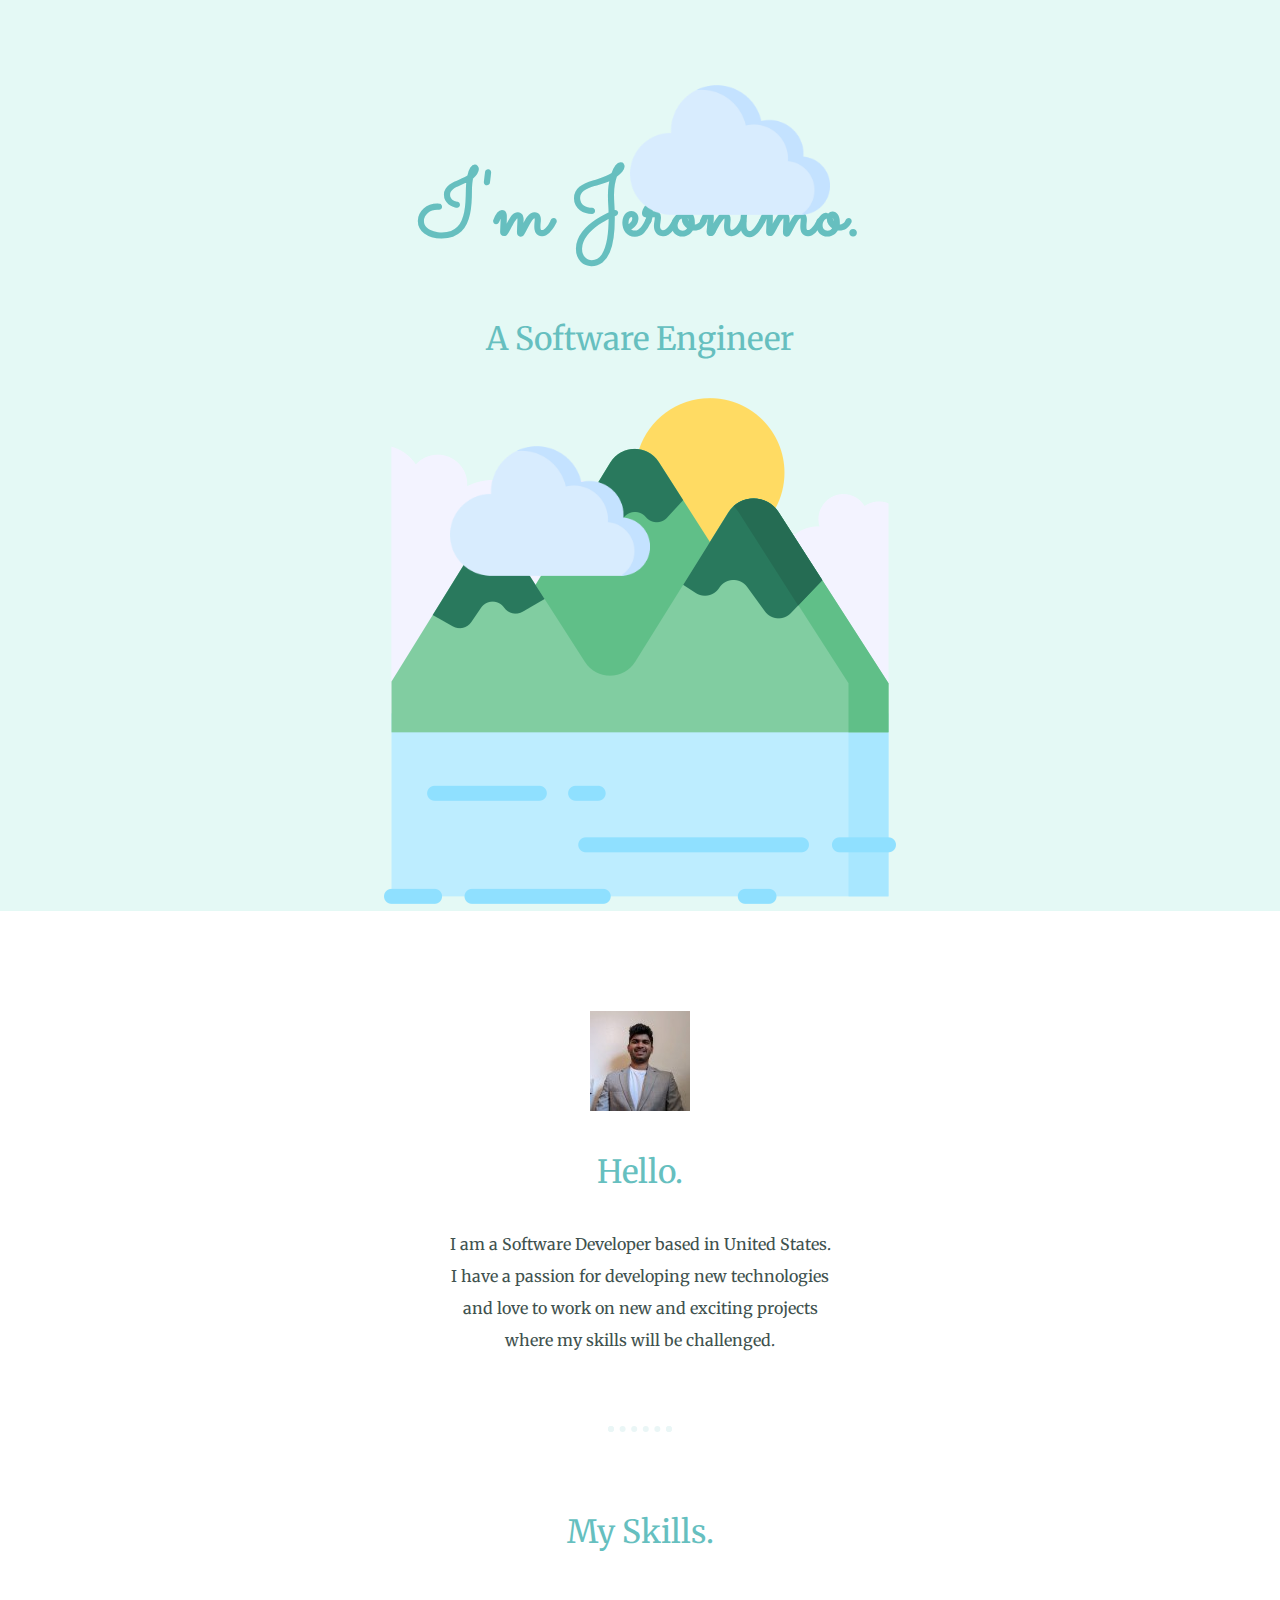
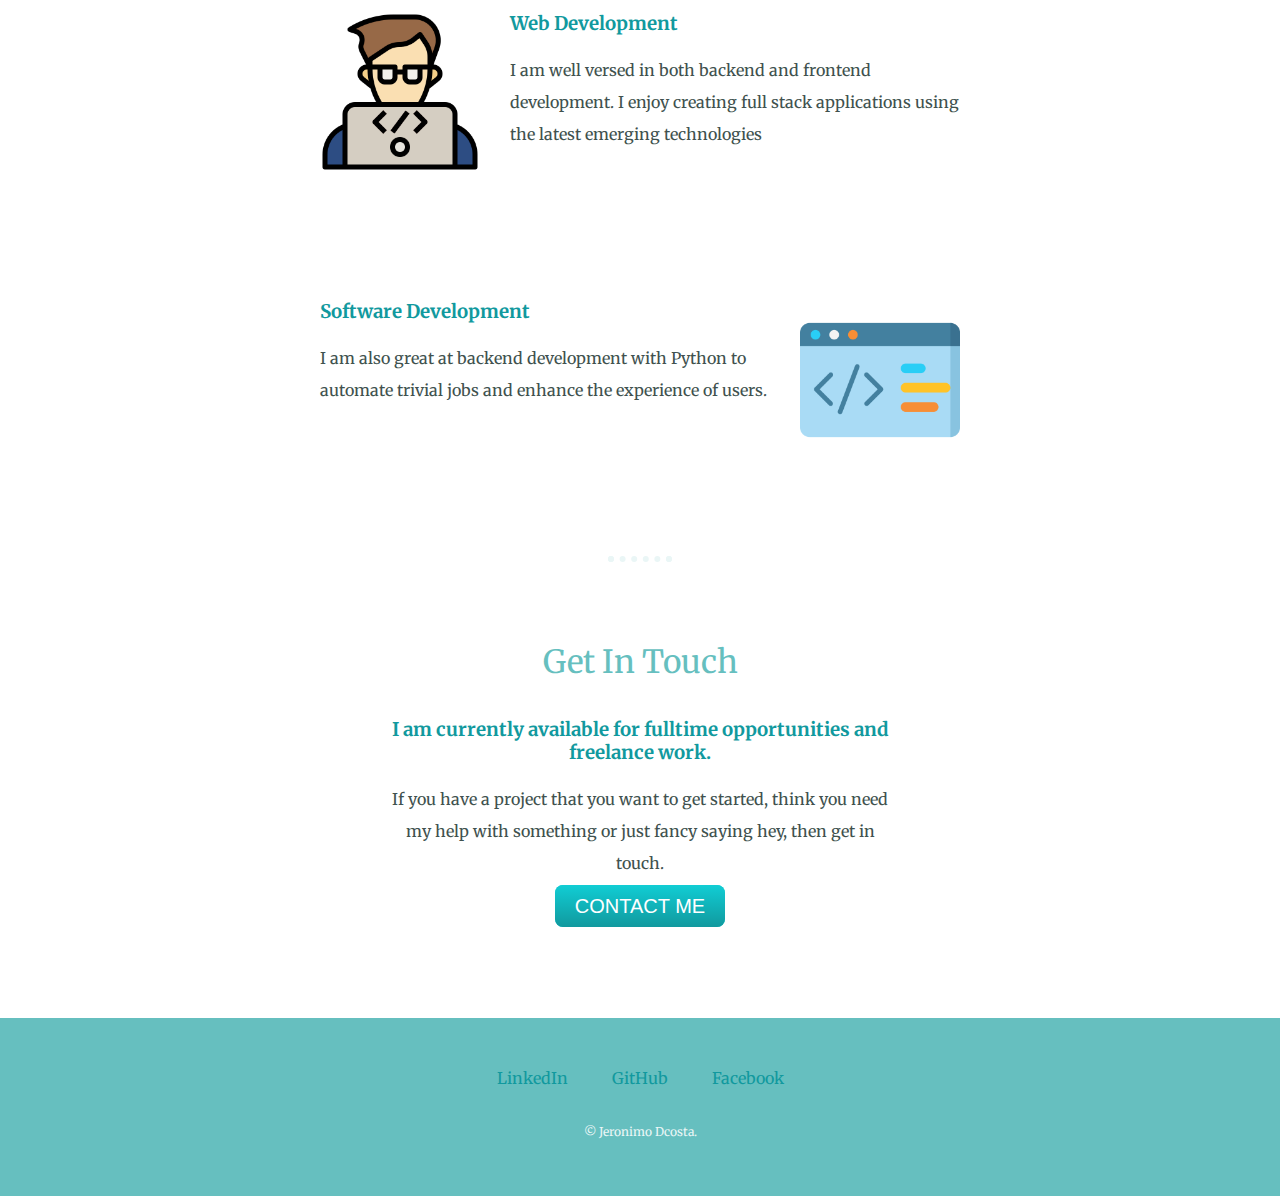
<file: index.html>
<!DOCTYPE html>
<html lang="en">
    <head>
        <meta charset="UTF-8">
        <meta http-equiv="X-UA-Compatible" content="IE=edge">
        <meta name="viewport" content="width=device-width, initial-scale=1.0">
        <title>Jeronimo's Website</title>
        <link rel="preconnect" href="https://fonts.googleapis.com">
        <link rel="preconnect" href="https://fonts.gstatic.com" crossorigin>
        <link href="https://fonts.googleapis.com/css2?family=Merriweather&family=Montserrat&family=Sacramento&display=swap" rel="stylesheet">
        <link rel="icon" href="./media/favicons/favicon.ico">
        <link rel="stylesheet" href="./media/css/style.css">
    </head>
    <body>
        <div class="top-container">
            <img class="top-cloud" src="./media/images/flaticons/cloud-computing.png" alt="cloud-image">
            <h1>I'm Jeronimo.</h1>
            <h2>A Software Engineer</h2>
            <img class="bottom-cloud" src="./media/images/flaticons/cloud-computing.png" alt="cloud-image">
            <img src="./media/images/flaticons/mountain.png" alt="snow-capped-mountain-image">
        </div>
        <div class="middle-container">
            <div class="profile">
                <img src="./media/myimage1.jpeg" alt="profile-picture">
                <h2>Hello.</h2>
                <p class="intro">I am a Software Developer based in United States. I have a passion for developing new technologies
                    and love to work on new and exciting projects where my skills will be challenged.
                </p>
            </div>
            <hr>
            <div class="skills">
                <h2>My Skills.</h2>
                <div class="skill-row">
                    <img class="skill-1-image" src="./media/images/flaticons/coding.png" alt="Web development icons created by surang - Flaticon">
                    <h3>Web Development</h3>
                    <p class="skill-1-description">I am well versed in both backend and frontend development. I enjoy creating full stack
                        applications using the latest emerging technologies
                    </p>
                </div>
                <div class="skill-row">
                    <img class="skill-2-image" src="./media/images/flaticons/code.png" alt="Code icons created by Freepik - Flaticon">
                    <h3>Software Development</h3>
                    <p class="skill-2-description">I am also great at backend development with Python to automate trivial jobs and 
                        enhance the experience of users.</p>
                </div>
            </div>
            <hr>
            <div class="contact-me">
                <h2>Get In Touch</h2>
                <h3>I am currently available for fulltime opportunities and freelance work.</h3>
                <p>If you have a project that you want to get started, think you need my help with something or just fancy saying hey, then get in touch.</p>
                <a class="btn" href="mailto:dcosta.j17@gmail.com">CONTACT ME</a>
            </div>
        </div>
          
          
          <div class="bottom-container">
            <a class="footer-link" href="https://www.linkedin.com/in/jeronim0/">LinkedIn</a>
            <a class="footer-link" href="https://github.com/jeronimo1708">GitHub</a>
            <a class="footer-link" href="https://www.facebook.com/jeronimo.dcosta/">Facebook</a>
            <p class="copyright">© Jeronimo Dcosta.</p>
          </div>
          

    </body>







        <!-- <table cellspacing = 20>
            <tr>
                <td><img class="profile-pic" src="./media/myimage1.jpeg" alt="Jeronimo's profile picture"></td>
                <td><h1>Jeronimo Dcosta</h1>
                    <p><a href="https://www.linkedin.com/in/jeronim0/" target="_blank">LinkedIn</a></p>
                    <p><a href="https://github.com/jeronimo1708" target="_blank">GitHub</a></p>
                    <p><em>Software Development Engineer at <strong>Utah State University</strong></em></p></td>
            </tr>
        </table>
        
        
        <p> I am a software developer at the Utah Climate Center where I am working on a project to create forecast charts of the rate of 
            evapotranspiration by extracting weather data. I am at this role for 6 months.

            I did my bachelors in Business Management Studies from the University of Mumbai and I am currently doing my Masters 
            in Management Information System at Utah State University. From the time when I was introduced to computers I took a 
            deep interest in them and I always wanted to learn how things work on a deeper level. I understood the basic concepts 
            and in order to know more about this domain I took up an Intro to Python course along with a MYSQL course from udemy 
            alongside my bachelors. I also read about object oriented programming and the basics of computer science principles like DSA, 
            Time complexity, space complexity of algorithms.</p>  
        <hr>   
        <h3>Professional Experience</h3>
            <table>
                <thead>
                    <tr>
                        <th>Experience</th>
                        <th>Dates</th>
                    </tr>
                </thead>
                <tbody>
                    <tr>
                        <td>Utah Climate Center (Software Development Engineer)</td>
                        <td>Logan, Utah | October to Present</td>
                    </tr>
                    <tr>
                        <td>ASPIRE Research Lab (Graduate Research Assistant)</td>
                        <td>Logan, Utah | March to October 2021</td>
                    </tr>
                    <tr>
                        <td>EclinicalWorks (Software Development Engineer)</td>
                        <td>Mumbai, India | July 2018 to December 2020</td>
                    </tr>
                </tbody>
                
            </table>
        <h4>Utah Climate Center (Software Development Engineer)</h4>
            <ul>
                <li>Developed a program using Beautiful Soup to automate data ingestion of hourly weather data from the National
                    Centers for Environmental Prediction website. This program dropped the time spent for data download by 55%.</li>
                <li>Created a system to push metadata of the downloaded data to a PostgreSQL database to avoid data
                    inconsistencies. Reduced duplicate data downloads by 100%.</li>
                <li>Automated the ETL workflow - data download, extraction of NetCDF from Grib2, and adding ET data to NetCDF.</li>
                <li>Created line charts to forecast the rate of evapotranspiration (ET) using (Tableau) with an accuracy of 74%.</li>
            </ul>

        <h4>ASPIRE Research Lab (Graduate Research Assistant)</h4>
            <ul>
                <li>Explored and analyzed Electric vehicle datasets using Pandas, Preprocessed data and created visualizations
                    (Matplotlib, Tableau) for EV datasets to collect insights for creating Qualtrics surveys.</li>
                <li>Researched Electric vehicle journals to understand consumer perception towards Electric Vehicle's. Created
                    written documents summarizing the work done in 437 research papers to find the current gaps in research.</li>
                <li>Collected nationwide data using Qualtrics surveys, analyzed the new dataset applying sentiment analysis
                    (NLP) to understand the role marketing messages play in the adoption of Electric vehicles.</li>
            </ul>

        <h4>EclinicalWorks (Software Development Engineer)</h4>
            <ul>
                <li>Provided a POC for a fraud detection model to prevent claim-based fraud. Developed a ML model (Logistic
                    Regression) to detect anomalies using historical data and trends of a practice.</li>
                <li>Worked with the web development team in an AGILE (CI/CD) environment to build a HIPPA compliant EMR
                    application (appointment scheduling) for multiple web browsers (Chrome, Internet Explorer, Mozilla Firefox and
                    Safari) using Node.js, HTML, CSS, Bootstrap, JavaScript and a PostgreSQL database.</li>
            </ul>
        <hr>
        <h3>My Skills</h3>
        <table cellspacing=20>
            <tr>
                <td>
                    <table>
                        <tr>
                            <td>Python</td>
                            <td>⭐⭐⭐⭐</td> 
                        </tr>
                        <tr>
                            <td>JavaScript</td>
                            <td>⭐⭐⭐</td> 
                        </tr>
                    </table>                    
                </td>
                <td>
                    <table>
                        <tr>
                            <td>Python</td>
                            <td>⭐⭐⭐⭐</td> 
                        </tr>
                        <tr>
                            <td>JavaScript</td>
                            <td>⭐⭐⭐</td> 
                        </tr>
                    </table>
                </td>              
            </tr>
        </table>
        <hr>
        <table cellspacing="15">
            <tr>
                <td><h1><a href="./hobbies.html" target="_blank">My Hobbies</a></h1></td>
                <td><h1><a href="./contact.html" target="_blank">Contact Me</a></h1></td>
            </tr>
        </table>
    </body> -->
</html>
</file>
<file: media/css/style.css>
body {
    color: #40514E;
    font-family: 'Merriweather', serif;
    margin: 0;    
    text-align: center;    
}

h1 {
    font-family: 'Sacramento', cursive;
    font-size: 5.625rem;
    color: #66BFBF;
    margin: 50px auto 0 auto;
    
}

h2 {
    color: #66BFBF;
    font-size: 2rem;    
    font-weight: normal;
    padding: 10px;
}

h3 {
    color: #11999E;
}

p {
    line-height: 2; 
}

hr {
    border: dotted #EAF6F6 6px;
    border-bottom: none;
    width: 4%;
    margin: 70px auto;
}

a {
    color: #11999E;
    font-family: 'Merriweather', serif;
    margin: 10px 20px;
    text-decoration: none;
}

a:hover {
    color: #EAF6F6;
}

.top-container {
    background-color: #E4F9F5;
    position: relative;
    padding-top: 100px;
}

.middle-container {
    margin: 100px 0 100px 0;
}

.intro {
    width: 30%;
    margin: auto;
}

.contact-me {
    width: 40%;
    margin: 40px auto 60px;
}

.bottom-container {
    background-color: #66BFBF;
    padding: 50px 0 20px;
}

.copyright {
    color: #EAF6F6;
    font-size: 0.75rem;
    padding: 20px 0px;
}

.skill-row {
    margin: 50px 25% 150px 25%;
    text-align: left;
    width: 50%;  
}

.btn {
    background: #11CDD4;
    background-image: -webkit-linear-gradient(top, #11CDD4, #11999E);
    background-image: -moz-linear-gradient(top, #11CDD4, #11999E);
    background-image: -ms-linear-gradient(top, #11CDD4, #11999E);
    background-image: -o-linear-gradient(top, #11CDD4, #11999E);
    background-image: linear-gradient(to bottom, #11CDD4, #11999E);
    -webkit-border-radius: 8;
    -moz-border-radius: 8;
    border-radius: 8px;
    font-family: Arial;
    color: #ffffff;
    font-size: 20px;
    padding: 10px 20px 10px 20px;
    text-decoration: none;
  }
  
  .btn:hover {
    background: #30E3CB;
    background-image: -webkit-linear-gradient(top, #30E3CB, #2BC48D);
    background-image: -moz-linear-gradient(top, #30E3CB, #2BC48D);
    background-image: -ms-linear-gradient(top, #30E3CB, #2BC48D);
    background-image: -o-linear-gradient(top, #30E3CB, #2BC48D);
    background-image: linear-gradient(to bottom, #30E3CB, #2BC48D);
    text-decoration: none;
  }

/* ------------------------------------------------------------- */

.top-cloud {
    position: absolute;
    right: 450px;
    top: 50px;
    height: 200px;
}

.bottom-cloud {
    position: absolute;
    left: 450px;
    bottom: 300px;
    height: 200px;
}

.skill-1-image {
    float: left;
    width: 25%;
    margin-right: 30px;
    
}

.skill-2-image {
    float: right;
    margin-left: 30px;
    width: 25%;
}

/* ---------------------------------------------------- */
</file>
